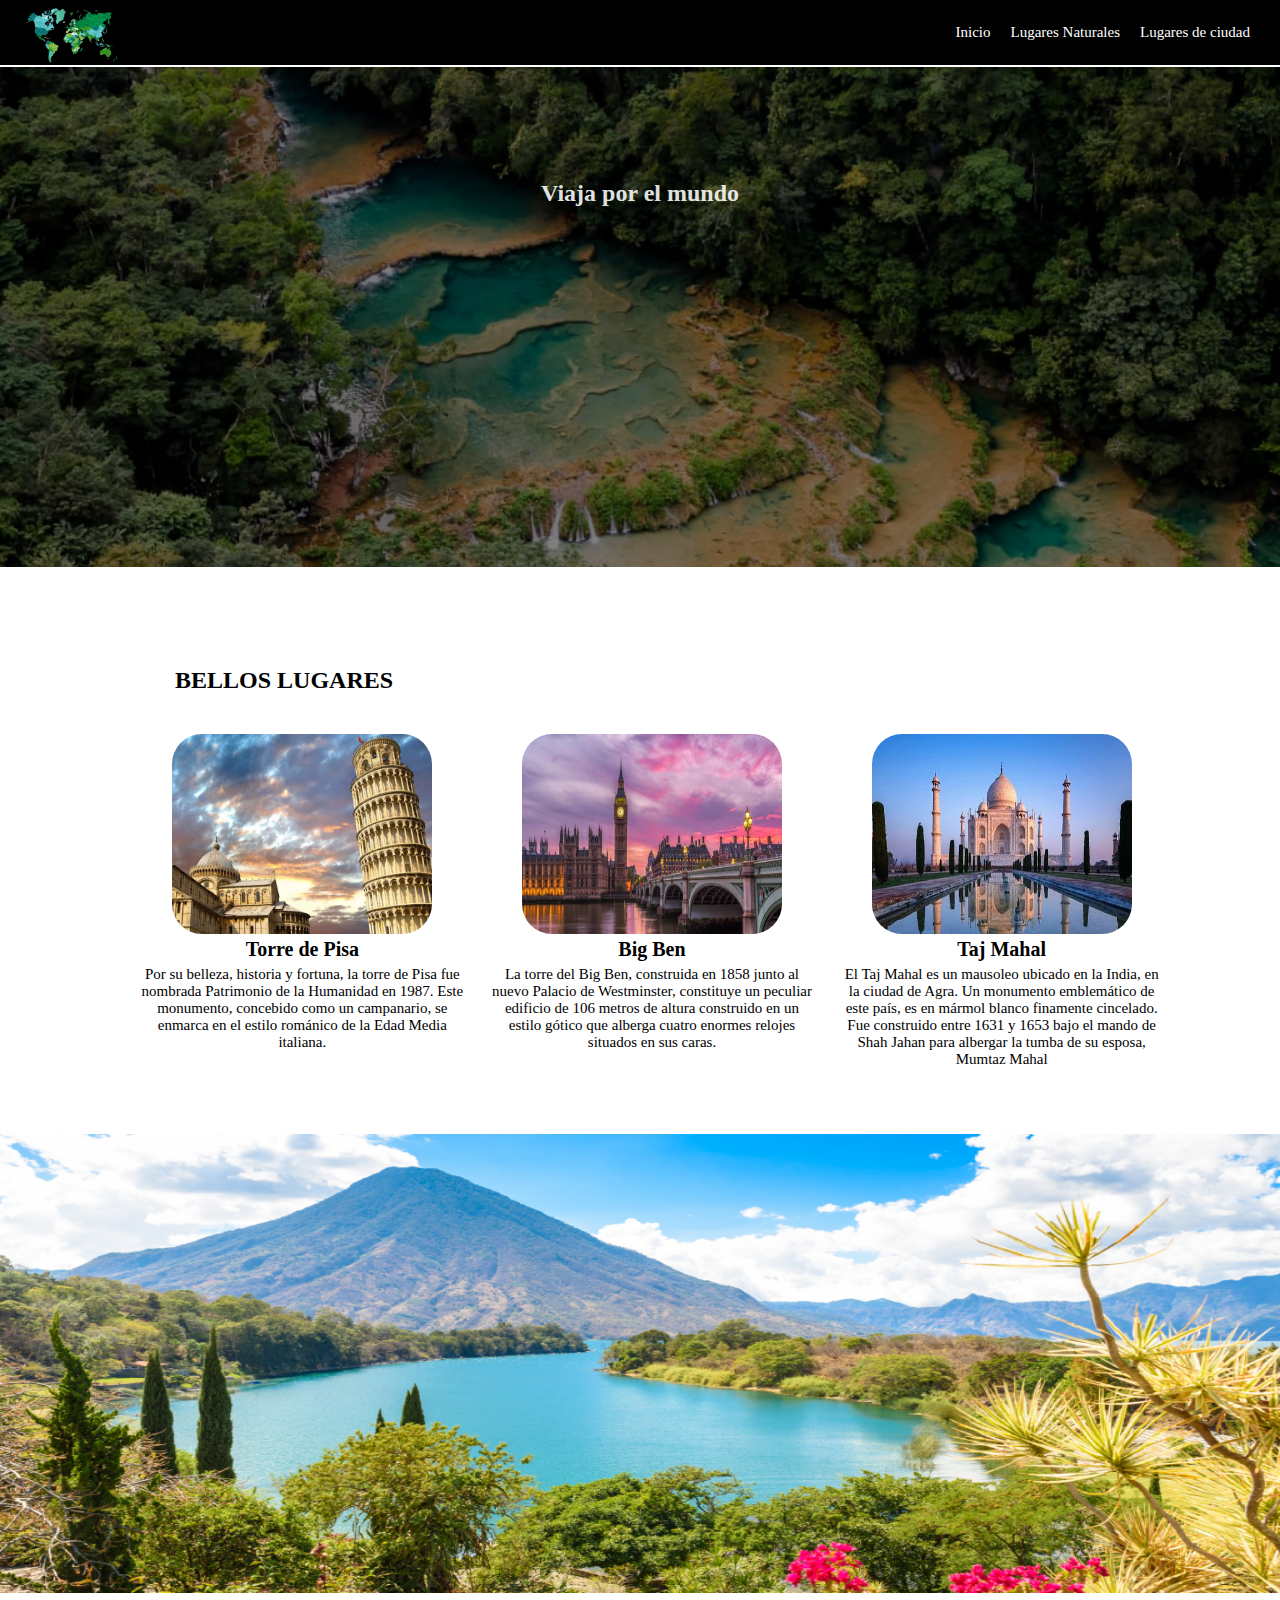
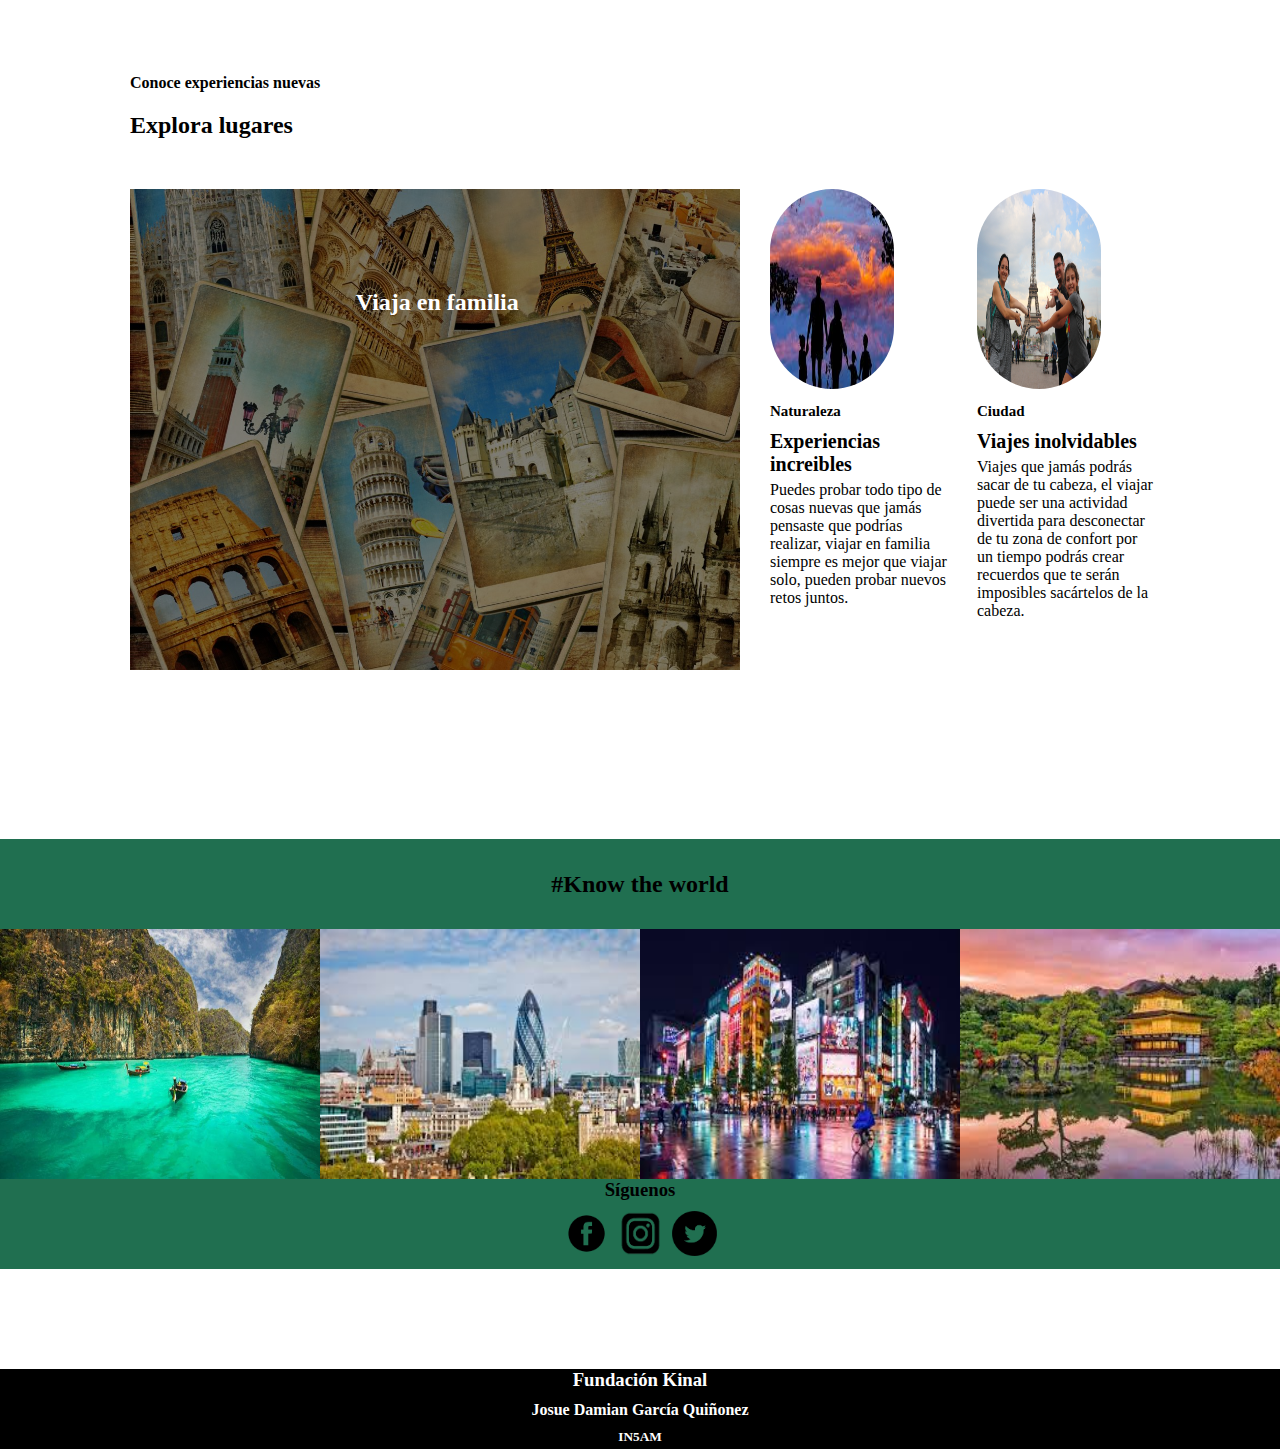
<file: index.html>
<!DOCTYPE html>
<html lang="es">
<head>
    <meta charset="UTF-8">
    <meta http-equiv="X-UA-Compatible" content="IE=edge">
    <meta name="viewport" content="width=device-width, initial-scale=1.0">
    <title>Lugares turísticos</title>
    <link rel="stylesheet" href="styles.css">
</head>
<body>
    <div class="container">
        <nav class="navegacion">
            <div>
                <img src="Imagenes/Logo.png" alt="Logo" class="imageNav">
            </div>
            <nav>
                <ul class="menu">
                    <li>
                        <a href="#">Inicio</a>
                    </li>
                    <li>
                        <a href="natural.html">Lugares Naturales</a>
                    </li>
                    <li>
                        <a href="ciudad.html">Lugares de ciudad</a>  
                    </li>
                </ul>
            </nav>
        </nav>
        <!--hr-->
        <div class="imagenPrincipal">
            <h2>Viaja por el mundo</h2>
            <p> </p>
        </div>
        <div class="titleNoticias">
            <h2>BELLOS LUGARES</h2>
        </div>
        <div class="noticias">
            <div>
                <img src="Imagenes/lugar1.jpg" alt="Lugar 1">
                <h3>Torre de Pisa</h3>
                <p>Por su belleza, historia y fortuna, la torre de Pisa fue nombrada Patrimonio de la Humanidad en 1987. Este monumento, concebido como un campanario, se enmarca en el estilo románico de la Edad Media italiana.</p>
            </div>
            <div>
                <img src="Imagenes/lugar2.jpeg" alt="Lugar 2">
                <h3>Big Ben</h3>
                <p>La torre del Big Ben, construida en 1858 junto al nuevo Palacio de Westminster, constituye un peculiar edificio de 106 metros de altura construido en un estilo gótico que alberga cuatro enormes relojes situados en sus caras.</p>
            </div>
            <div>
                <img src="Imagenes/lugar3.jpg" alt="Lugar 3">
                <h3>Taj Mahal</h3>
                <p>El Taj Mahal es un mausoleo ubicado en la India, en la ciudad de Agra. Un monumento emblemático de este país, es en mármol blanco finamente cincelado. Fue construido entre 1631 y 1653 bajo el mando de Shah Jahan para albergar la tumba de su esposa, Mumtaz Mahal</p>
            </div>
        </div>
        <div class="slider">
            <ul>
                <li><img src="Imagenes/cambio1.png" alt=""></li>
                <li><img src="Imagenes/cambio2.jpg" alt=""></li>
                <li><img src="Imagenes/cambio3.jpg" alt=""></li>
            </ul>
        </div>
        <div class="explora">
            <h4>Conoce experiencias nuevas</h4>
            <h2 >Explora lugares</h2>
        </div>
        <div class="banner">
            <div class="bannerGrande">
                <h2>Viaja en familia</h2>
                <!--h6>Lorem, ipsum dolor sit amet consectetur adipisicing elit. Nihil, beatae.</h6-->
            </div>
            <div>
                <img src="Imagenes/familia1.jpg" alt="">
                <h5>Naturaleza</h5>
                <h3>Experiencias increibles</h3>
                <p>Puedes probar todo tipo de cosas nuevas que jamás pensaste que podrías realizar, viajar en familia siempre es mejor que viajar solo, pueden probar nuevos retos juntos.</p>
            </div>
            <div>
                <img src="Imagenes/familia2.jpg" alt="">
                <h5>Ciudad</h5>
                <h3>Viajes inolvidables</h3>
                <p>Viajes que jamás podrás sacar de tu cabeza, el viajar puede ser una actividad divertida para desconectar de tu zona de confort por un tiempo podrás crear recuerdos que te serán imposibles sacártelos de la cabeza.</p>
            </div>
        </div>
        <div class="conoce">
            <h2>ㅤㅤ</h2>
            <h2>#Know the world</h2>
        </div>
        <div class="imagenConoce">
            <div>
                <img src="Imagenes/img1.jpeg" alt="">
            </div>
            <div>
                <img src="Imagenes/img2.jpg" alt="">
            </div>
            <div>
                <img src="Imagenes/img3.jpg" alt="">
            </div>
            <div>
                <img src="Imagenes/img4.jpg" alt="">
            </div>
        </div>
        <div class="social">
            <h3>Síguenos</h3>
            <ul>
                <li><a href="https://es-la.facebook.com/login/device-based/regular/login/"><img src="Imagenes/face.png" width="45" height="45"></a></li>
                <li><a href="https://www.instagram.com/"><img src="Imagenes/insta.png" width="55" height="45"></a></li>
                <li><a href="https://twitter.com/"><img src="Imagenes/pajaro.png" width="45" height="45"></a></li>
            </ul>
        </div>
        <footer class="pie">
            <h3>Fundación Kinal</h3>
            <h4>Josue Damian García Quiñonez</h4>
            <h5>IN5AM</h5>
        </footer>
    </div>
</body>
</html>
</file>
<file: styles.css>
*{
    box-sizing: border-box;
    margin: 0;
    padding: 0;
}
body{
    background: color #e8e8e8;
    font-size: 16px;
    font-family:Cambria, Cochin, Georgia, Times, 'Times New Roman', serif;
}

a{
    color: #ffffff;
    text-decoration: none;
}

ul{
    list-style: none;
}

.container{
    width: 100%; /*sino me gusta cambio a 90*/
    margin: auto;
}

.navegacion{
    font-size: 15px;
    background-color: black;
    display: flex;
    justify-content: space-between;
    align-items: center;
    height: 65px;
    padding: 20px;
    margin-bottom: 0px;

}

.imageNav{
    width: 100px;
    margin-top: 10px;
}

.navegacion ul{
    display: flex;
    
}

.navegacion ul li{
    padding: 10px;
    
}

.navegacion ul.menu{
    flex: 1;
    margin: left 20px; ;
    
}

.navegacion li:hover{
    /*border-bottom: 2px solid #0af597;*/
    background-color: #206f50;
    
    
}

/*hr{
    margin: 10px;
    width: 100%;
}*/

.imagenPrincipal{
    color: #ffffffe4;
    width: 100%;
    height: 500px;
    background:linear-gradient(to right,rgb(0 0 0 / .5),rgb(0 0 0 / .5)),url('./Imagenes/ImgPrincipal.jpg') no-repeat center center/cover;
    padding-bottom: 50px;
    display: flex;
    flex-direction: column;
    align-items: center;
    justify-content: flex-end;
    margin-top: 2px;
}

.imagenPrincipal h2{
    margin-bottom: 10px;
    
}

.imagenPrincipal p{
    margin-top: 300px;
}

.titleNoticias{
margin-top: 100px;
margin-left: 175px;
}

.titleNoticias h2{
    font-family:Cambria, Cochin, Georgia, Times, 'Times New Roman', serif;
}

.noticias{
    display: grid;
    grid-template-columns: repeat(3, 1fr);
    gap: 25px;
    margin-top: 40px;
    text-align: center;
    margin-left: 140px;
    /*margin-top: 100px;*/
    margin-bottom: 100px;
    width: 80%;
    height: 300px;
}

.noticias img{
    width: 80%; /*sino me gusta lo cambio a 100*/
    margin-left: auto;
    height: 200px;
    border-radius: 30px;
    
}

.noticias h3{
    font-size: 20px;
    /*margin: 20px, 0;*/
    text-align: center;
}

.noticias p{
    margin-top: 5px;
    font-size: 15px;
}

/*.lugar1{
    background-color: aquamarine;
}*/

.slider{
    width: 100%;
    height: 500px;
    margin: auto;
    overflow: hidden;
}

.slider ul{
    padding: 0%;
    display: flex;
    width: 300%;
    animation: cambio 15s infinite alternate;
    animation-timing-function: ease-in;

}

.slider li{
    width: 100%;
    list-style: none;
}

.slider img{
    width: 100%;
    height: 50%;
    
}

@keyframes cambio{
    0%{margin-left: 0;}
    30%{margin-left: 0;}

    40%{margin-left: -100%;}
    65%{margin-left: -100%;}

    75%{margin-left: -200%;}
    100%{margin-left: -200%;}
}

.explora{
    margin-top: 40px;
    margin-left: 130px;
}

.explora h2{
    margin-top: 20px;
    margin-bottom: 40px;
    
}

.banner{
    margin-top: 50px;
    display: grid;
    grid-template-columns: repeat(3, 1fr);
    gap: 30px;
    text-align:left;
    margin-left: 130px;
    width: 80%;
    height: 400px;
    margin-bottom: 250px;
}

.banner h4{
    margin-bottom: 10px;
}

.banner h3{
    font-size: 20px;
    margin-bottom: 5px;
}

.banner h5{
    font-size: 15px;
    margin: 10px 0;
}

.banner p{
    padding-top: 0%;
    margin-bottom: 50px;
}

.banner img{
    width: 70%;
    margin-left: auto;
    height: 200px;
    border-radius: 90px;
}

.bannerGrande{
    width: 610px;
    height: 100%;
    display: flex;
    /*text-align: center;*/
    /*align-items: center;*/
    color: #ffffff;
    background:linear-gradient(to right,rgb(0 0 0 / .5),rgb(0 0 0 / .5)),url('Imagenes/grande.jpg'); /*no-repeat center center/cover;*/
    background-size: cover;
    background-position: center;
    
    
}

.bannerGrande h2{
    margin-left: 37%;
    margin-top: 100px;
}

.conoce{
    background-color: #206f50;
    width: 100%;
    height: 90px;
    text-align: center;
    
}

.imagenConoce{
    display: grid;
    grid-template-columns: repeat(4, 1fr);
    width: 100%;
    height: 250px;
}

.imagenConoce img{
    width: 100%;
    height: 250px;
}

.social{
    background-color: #206f50;
    width: 100%;
    height: 90px;
    text-align: center;
}


.social li{
    padding-top: 10px;
    display: inline-block;
}

.pie{
    margin-top: 100px;
    background-color: black;
    color: #ffffff;
    height: 80px;
    text-align: center;
    
}

.pie h3{
    margin-bottom: 10px;
}

.pie h4{
    margin-bottom: 10px;
}

.contenedorCabeza{
    width: 100%;
    /*max-width: 880px;*/
    margin: auto;
    margin-bottom: 10px;
}

.contenedor{
    width: 90%;
    max-width: 880px;
    margin: auto;
}

header{
    padding: 40px 0;

}

header.titleNatural{
    text-align: center;
    margin-bottom: 30px;
}

.grid{
    position: relative;
    width: 100%;
    opacity: 0;
    transition: opacity 0.5s linear 1s;
}

.grid.imagenes-cargadas{
    opacity: 1;
}
 
.grid .items{
    position: absolute;
    display: block;
    padding: 0;
    margin: 10px;
    width: calc(33.333333% - 20px);
}

.grid .itemContenido{
    position: relative;

}

.grid .items img{
    width: 100%;
    border-radius: 20px;
    cursor: pointer;
    vertical-align: top;
}

.overlay{
    position: fixed;
    top: 0;
    bottom: 0;
    left: 0;
    right: 0;
    background: rgba(0,0,0,.9);
    width: 100%;
    height: 100vh;
    display: none;
    align-items: center;
    justify-content: center;
    flex-direction: column;
}

.overlay.activar{
    display: flex;
}

.overlay img{
    border-radius: 20px;
    max-width: 100%;
}

.overlay .descripcion{
    display: block;
    background-color: #ffffff;
    padding: 20px;
    text-align: center;
    margin-top: 5px;
    max-width: 50%;
    border-radius: 10px;
}
</file>
